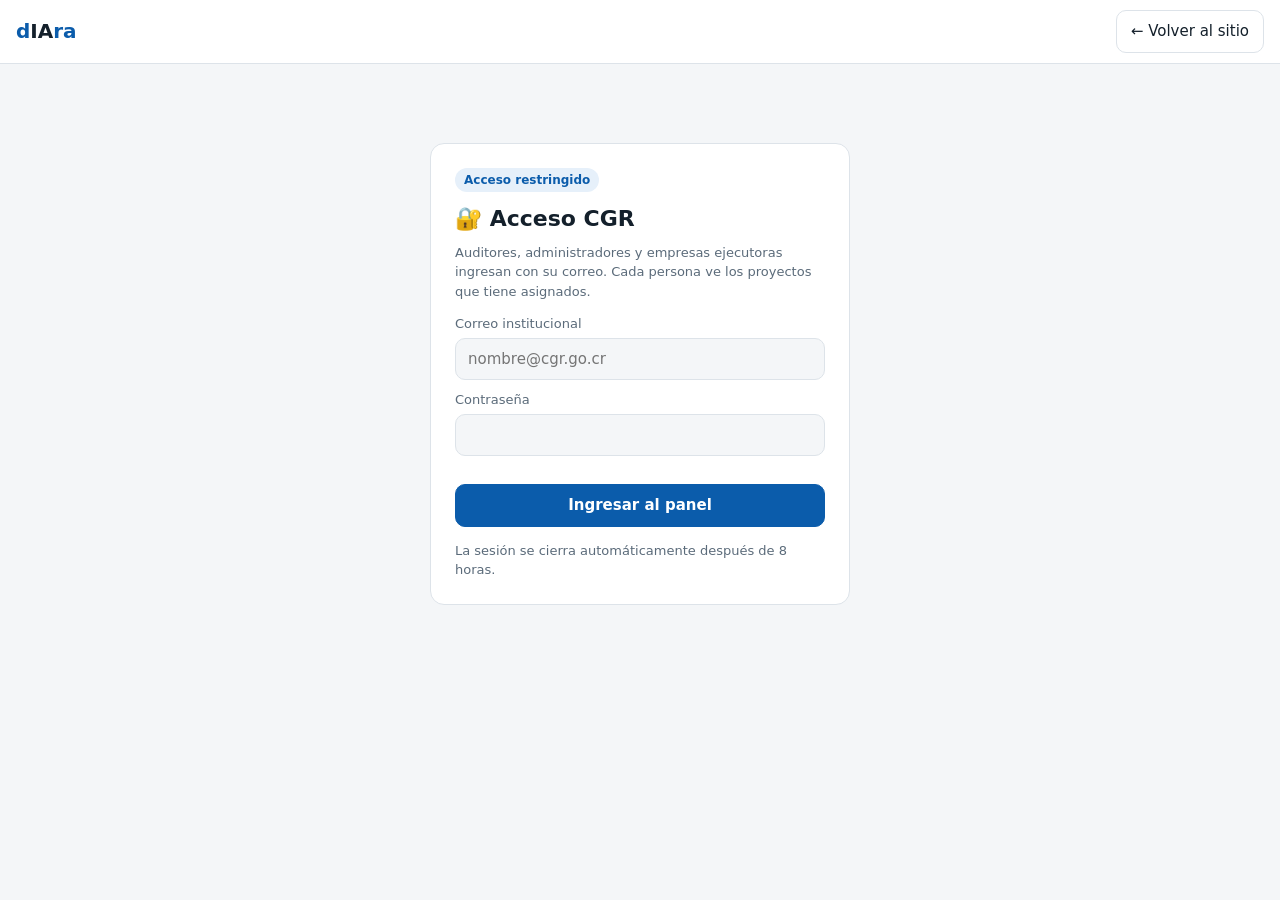
<file: diara/frontend/login.html>
<!DOCTYPE html>
<!--
  Página de acceso (ruta /login). La misma para auditores, administradores y empresas ejecutoras: el servidor decide a dónde ir según el rol.
  Lógica en assets/js/login.js · API: POST /api/login (backend/routes/sesion.py).
  Si ya hay sesión, el backend redirige directo al panel sin mostrar esta página.
-->
<html lang="es">
<head>
<meta charset="utf-8">
<meta name="viewport" content="width=device-width, initial-scale=1, viewport-fit=cover">
<title>dIAra · Acceso</title>
<link rel="icon" href="data:image/svg+xml,%3Csvg xmlns=%22http://www.w3.org/2000/svg%22 viewBox=%220 0 32 32%22%3E%3Crect width=%2232%22 height=%2232%22 rx=%228%22 fill=%22%230b5cab%22/%3E%3Ctext x=%2216%22 y=%2222%22 font-size=%2215%22 font-family=%22sans-serif%22 font-weight=%22700%22 fill=%22white%22 text-anchor=%22middle%22%3EIA%3C/text%3E%3C/svg%3E">
<link rel="stylesheet" href="assets/css/base.css">
<style>
.login{max-width:420px;margin:7vh auto 0}
.login .card{padding:24px}
.err{color:var(--al);font-size:13px;min-height:20px;margin:8px 0 0}
</style>
</head>
<body>
<header>
  <a class="logo" href="/" id="ir-inicio">d<span>IA</span>ra</a>
  <span class="grow"></span>
  <a class="btn" href="/" id="ir-inicio2">← Volver al sitio</a>
</header>
<main>
  <div class="login">
    <form class="card" id="f" novalidate>
      <span class="chip">Acceso restringido</span>
      <h1 style="font-size:22px;margin-top:10px">🔐 Acceso CGR</h1>
      <p class="mu" style="margin-top:0">Auditores, administradores y empresas ejecutoras ingresan con su correo. Cada persona ve los proyectos que tiene asignados.</p>
      <label for="em">Correo institucional</label>
      <input id="em" type="email" placeholder="nombre@cgr.go.cr" autocomplete="username" required>
      <label for="pw">Contraseña</label>
      <input id="pw" type="password" autocomplete="current-password" required>
      <!-- Mensajes de error (role="alert": los lectores de pantalla los anuncian) -->
      <p class="err" id="err" role="alert"></p>
      <button class="pri" type="submit" id="btn" style="width:100%">Ingresar al panel</button>
      <p class="mu" style="margin:14px 0 0">La sesión se cierra automáticamente después de 8 horas.</p>
    </form>
  </div>
</main>
<div class="toast" id="toast" role="status" aria-live="polite"></div>
<script src="assets/js/common.js"></script>
<script src="assets/js/login.js"></script>
</body>
</html>
</file>
<file: diara/frontend/assets/css/base.css>
/* Estilos compartidos por todas las páginas de dIAra
   Se carga primero en todas las páginas; luego cada una agrega landing.css (sitio público) o panel.css (paneles).
   Sin frameworks: CSS propio, con variables (custom properties) para los colores. */

/* ---------- Colores (tokens) ----------
   --bg fondo · --card tarjetas · --tx texto · --mu texto secundario · --bd bordes · --pr color principal
   --prt principal tenue · --ok verde · --al rojo (alerta) · --cl azul (lluvia) · --wa ámbar · --btx texto sobre --pr
   Modo oscuro: se aplica según la preferencia del sistema, salvo que la página fuerce data-theme="light" o "dark". */
:root{--bg:#f4f6f8;--card:#fff;--tx:#14202b;--mu:#5b6b7a;--bd:#dde3e9;--pr:#0b5cab;--prt:#e6f0fa;--ok:#2e9e5b;--al:#d64545;--cl:#2f7fd1;--wa:#e0a100;--btx:#fff;
  box-sizing:border-box;padding-top:env(safe-area-inset-top,0px);padding-bottom:env(safe-area-inset-bottom,0px)}
@media (prefers-color-scheme:dark){:root:not([data-theme="light"]){--bg:#0f161d;--card:#18222c;--tx:#e8eef3;--mu:#93a4b3;--bd:#2a3744;--pr:#5aa3ea;--prt:#1b2d41;--btx:#071522}}
:root[data-theme="dark"]{--bg:#0f161d;--card:#18222c;--tx:#e8eef3;--mu:#93a4b3;--bd:#2a3744;--pr:#5aa3ea;--prt:#1b2d41;--btx:#071522}

/* ---------- Base ---------- */
html{scroll-padding-top:calc(70px + env(safe-area-inset-top,0px));scroll-behavior:smooth} /* los anclas (#seccion) no quedan bajo el encabezado fijo */
*{box-sizing:border-box}
body{margin:0;background:var(--bg);color:var(--tx);font:15px/1.5 system-ui,-apple-system,"Segoe UI",Roboto,sans-serif}
/* Celulares con muesca: franja del color del encabezado en la zona segura superior */
body::before{content:"";position:fixed;inset:0 0 auto;height:env(safe-area-inset-top,0px);background:var(--card);z-index:30}
:focus-visible{outline:2px solid var(--pr);outline-offset:2px} /* foco visible al navegar con teclado (accesibilidad) */

/* ---------- Encabezado y navegación ---------- */
header{position:sticky;top:env(safe-area-inset-top,0px);z-index:20;background:var(--card);border-bottom:1px solid var(--bd);display:flex;gap:12px;align-items:center;padding:10px 16px;flex-wrap:wrap}
.logo{font-weight:800;font-size:20px;color:var(--pr);text-decoration:none}.logo span{color:var(--tx)}
.grow{flex:1} /* separador flexible: empuja lo siguiente a la derecha */
nav{display:flex;gap:4px;background:var(--bg);padding:3px;border-radius:12px;border:1px solid var(--bd);overflow-x:auto;max-width:100%}
nav a{color:var(--tx);text-decoration:none;padding:7px 12px;border-radius:9px;white-space:nowrap}nav a:hover{background:var(--prt)}
nav a.on{background:var(--pr);color:var(--btx)}

/* ---------- Estructura y utilidades ---------- */
main{max-width:1200px;margin:0 auto;padding:16px}
.card{background:var(--card);border:1px solid var(--bd);border-radius:14px;padding:16px}
h1{margin:0 0 8px}h2{margin:0 0 8px;font-size:17px}h3{margin:0 0 6px;font-size:15px}
.mu{color:var(--mu);font-size:13px}   /* texto secundario */
.sec{margin-top:16px}.sec>h2{font-size:20px;margin:0 0 4px}
.hide{display:none!important}           /* JS oculta/muestra elementos con esta clase */
.chip{background:var(--prt);color:var(--pr);padding:3px 9px;border-radius:99px;font-size:12px;font-weight:600;display:inline-block}

/* ---------- Formularios y botones ---------- */
input,select,textarea{font:inherit;color:var(--tx);background:var(--bg);border:1px solid var(--bd);border-radius:10px;padding:9px 12px;width:100%}
textarea{resize:vertical;min-height:84px}
label{display:block;font-size:13px;color:var(--mu);margin:10px 0 4px}
button,.btn{font:inherit;cursor:pointer;border-radius:10px;border:1px solid var(--bd);background:var(--card);color:var(--tx);padding:9px 14px;text-decoration:none;display:inline-block}
button:disabled{opacity:.5;cursor:not-allowed}
.pri{background:var(--pr);color:var(--btx);border-color:var(--pr);font-weight:600} /* botón principal */
.sm{padding:5px 10px;font-size:13px}                                                  /* botón pequeño */

/* ---------- Etiquetas de estado (badges) ----------
   b-r rojo (alerta/atraso) · b-o ámbar (revisar) · b-g verde (bien) · b-b azul (lluvia/info) · b-n neutro */
.badge{display:inline-block;padding:2px 9px;border-radius:99px;font-size:12px;font-weight:600}
.b-r{background:#d6454530;color:var(--al)}.b-o{background:#e0a10030;color:var(--wa)}.b-g{background:#2e9e5b30;color:var(--ok)}
.b-b{background:#2f7fd130;color:var(--cl)}.b-n{background:var(--bg);color:var(--mu);border:1px solid var(--bd)}

/* ---------- Gráficos SVG y leyendas (common.js: graficoAvance) ---------- */
.chart{width:100%;height:auto;display:block;max-height:340px}
.leg{display:flex;gap:12px;flex-wrap:wrap;font-size:12px;margin-top:8px;color:var(--mu)}.leg i{display:inline-block;width:11px;height:11px;border-radius:3px;margin-right:4px;vertical-align:-1px}

/* ---------- Ventana emergente y aviso flotante (toast) ---------- */
.modal{position:fixed;inset:0;background:#0008;z-index:40;display:none;align-items:center;justify-content:center;padding:16px}
.modal.on{display:flex}.modal>.card{max-width:640px;width:100%;max-height:90vh;overflow:auto}
.toast{position:fixed;left:50%;bottom:calc(20px + env(safe-area-inset-bottom,0px));transform:translateX(-50%);background:var(--tx);color:var(--bg);padding:10px 16px;border-radius:10px;opacity:0;pointer-events:none;transition:.25s;z-index:50;max-width:90vw}
.toast.on{opacity:1}
footer{text-align:center;color:var(--mu);font-size:12px;padding:24px 16px}
</file>
